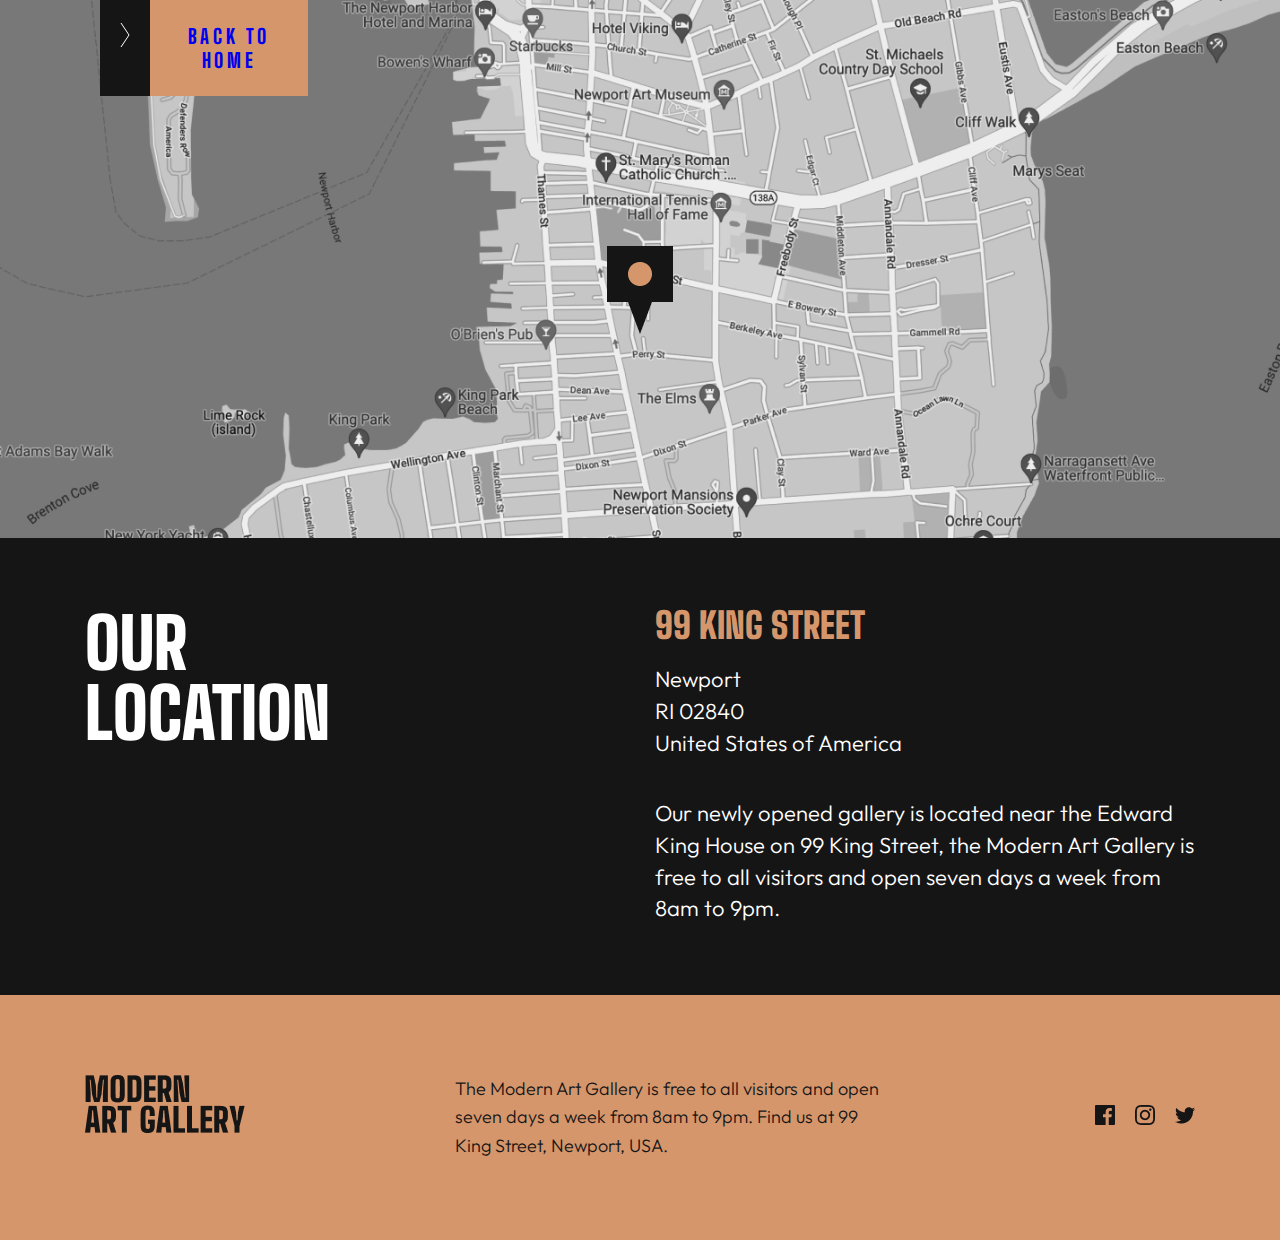
<file: location.html>
<!DOCTYPE html>
<html lang="en">

<head>
    <meta charset="UTF-8">
    <meta name="viewport" content="width=device-width, initial-scale=1.0">
    <title>Art gallery location</title>
    <link rel="stylesheet" href="css/location.css">
</head>

<body>
    <div class="map">
        <div class="information container">
            <button>
                <div class="arrow"><img src="img/img/arrow.svg" alt="arrow"></div>
                <div class="text"><a href="index.html">Back to home</a></div>
            </button>
            <div class="center"><img src="img/img-location/icon.png" alt="icon"></div>
        </div>
    </div>
    <div class="promo">
        <div class="location container">
            <div class="loc-left">
                <h1>Our location</h1>
            </div>
            <div class="loc-right">
                <h2>99 King Street</h2>
                <p>Newport
                    <br>RI 02840
                    <br>United States of America</p>
                <br>
                <p class="sec">Our newly opened gallery is located near the Edward King House on 99 King Street, the Modern Art
                    Gallery
                    is free to all visitors and open seven days a week from 8am to 9pm.</p>
            </div>
        </div>
    </div>
    <div class="footer-background ">
        <div class="footer container">
            <a href="#"><img src="img/img-location/footer-logo-loc.png" alt="footer-logo"></a>
            <p>The Modern Art Gallery is free to all visitors and open seven days a week from 8am to 9pm. Find us at 99
                King
                Street, Newport, USA.</p>
            <div class="icons">
                <div class="card"><img src="img/img-location/facebook.png" alt="facebook"></div>
                <div class="card"><img src="img/img-location/instagram.png" alt="instagram"></div>
                <div class="card"><img src="img/img-location/twitter.png" alt="twitter"></div>
            </div>
        </div>
    </div>

</body>

</html>
</file>
<file: css/location.css>
@import url("https://fonts.googleapis.com/css2?family=Big+Shoulders+Display:wght@800;900&family=Outfit:wght@300;400&display=swap");
* {
  padding: 0;
  margin: 0;
  box-sizing: border-box;
}

input,
a button {
  cursor: pointer;
}

a {
  text-decoration: none;
}

.container {
  max-width: 1110px;
  padding-left: 15px;
  padding-right: 15px;
  margin: 0 auto;
}

.map {
  background-image: url(../img/img-location/map-background.png);
  background-repeat: no-repeat;
  background-size: cover;
  width: 100%;
}
.map .information {
  display: flex;
  flex-direction: column;
}
.map .information button {
  width: 208px;
  border: none;
  display: flex;
  justify-content: space-between;
}
.map .information button .arrow {
  padding: 22px 20px;
  background-color: #151515;
  transition: 0.5s;
}
.map .information button .arrow:hover {
  transform: scale(0.95);
  background-color: #d5966c;
}
.map .information button .text {
  font-family: Big Shoulders Display;
  font-weight: 800;
  font-size: 20px;
  letter-spacing: 0.18em;
  color: white;
  text-transform: uppercase;
  padding: 24px 7px;
  background-color: #d5966c;
  transition: 0.5s;
}
.map .information button .text:hover {
  transform: scale(0.95);
  background-color: #151515;
}
.map .information .center {
  margin-top: 150px;
  margin-bottom: 200px;
  align-self: center;
}

.promo {
  width: 100%;
  background-color: #151515;
}
.promo .location {
  display: flex;
  justify-content: space-between;
  padding: 70px 0;
}
.promo .location .loc-left h1 {
  max-width: 350px;
  font-family: Big Shoulders Display;
  font-weight: 900;
  font-size: 70px;
  line-height: 100%;
  text-transform: uppercase;
  color: white;
}
.promo .location .loc-right {
  display: flex;
  flex-direction: column;
  max-width: 540px;
}
.promo .location .loc-right h2 {
  font-family: Big Shoulders Display;
  font-weight: 900;
  font-size: 36px;
  line-height: 100%;
  text-transform: uppercase;
  color: #d5966c;
}
.promo .location .loc-right p {
  margin-top: 20px;
  max-width: 445px;
  font-family: Outfit;
  font-weight: 300;
  font-size: 22px;
  line-height: 145%;
  color: white;
}
.promo .location .loc-right .sec {
  max-width: 540px;
}

.footer-background {
  width: 100%;
  background-color: #d5966c;
}
.footer-background .footer {
  padding: 80px 0;
  display: flex;
  justify-content: space-between;
}
.footer-background .footer p {
  font-family: Outfit;
  width: 430px;
  font-weight: 300;
  font-size: 18px;
  line-height: 156%;
  color: #151515;
}
.footer-background .footer .icons {
  display: flex;
  justify-content: space-between;
  align-items: center;
  -moz-column-gap: 20px;
       column-gap: 20px;
}
.footer-background .footer .icons .card {
  cursor: pointer;
  background-color: transparent;
  transition: 0.5s;
}
.footer-background .footer .icons .card:hover {
  background-color: #fff;
}

@media (max-width: 700px) {
  .container {
    max-width: 700px;
    padding-left: 15px;
    padding-right: 15px;
    margin: 0 auto;
  }
  .promo .location {
    display: flex;
    flex-direction: column;
    row-gap: 20px;
  }
  .footer {
    display: flex;
    flex-direction: column;
    row-gap: 30px;
  }
  .footer p {
    max-width: 311px;
  }
  .footer .icons {
    display: flex;
    justify-content: space-between;
    align-items: center;
    -moz-column-gap: 0;
         column-gap: 0;
  }
}/*# sourceMappingURL=location.css.map */
</file>
